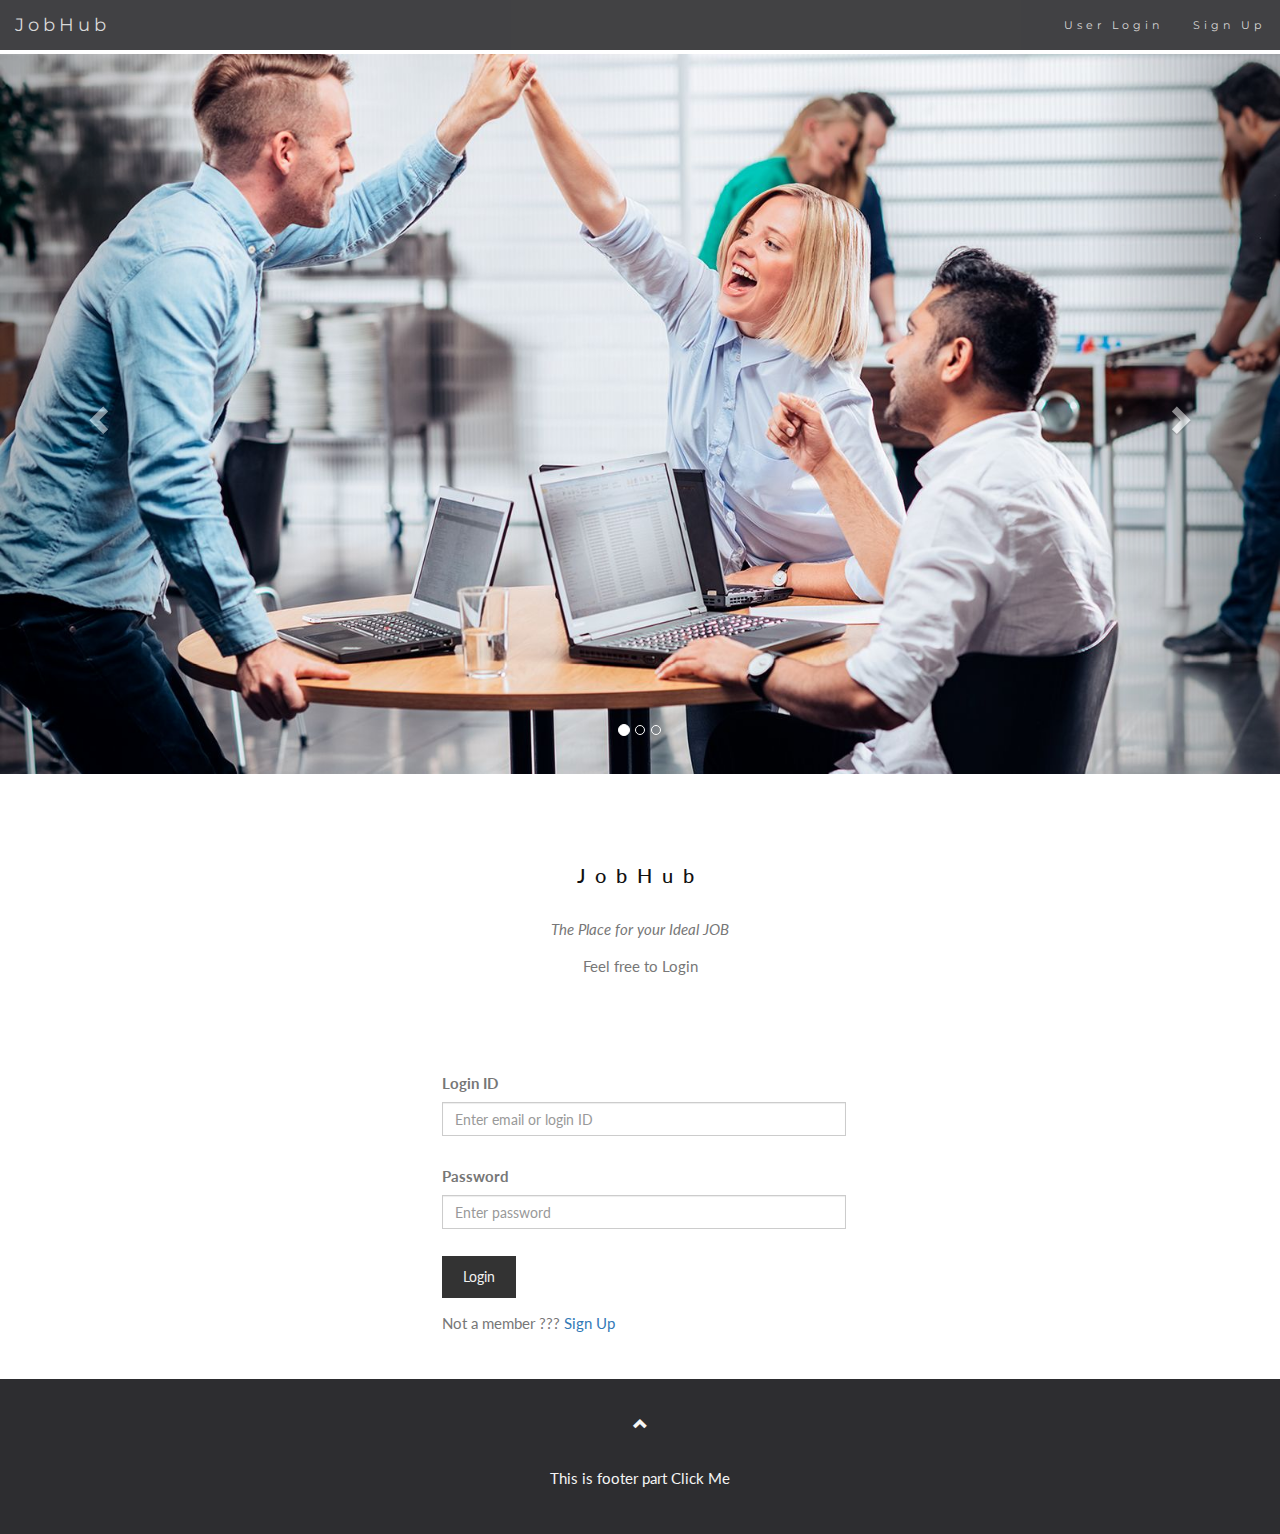
<file: Website/index.html>
<!DOCTYPE html>
<html lang="en">

<head>
    <title>JobHub</title>
    <meta charset="utf-8">
    <meta name="viewport" content="width=device-width, initial-scale=1">
    <link rel="stylesheet" href="https://maxcdn.bootstrapcdn.com/bootstrap/3.4.0/css/bootstrap.min.css">
    <link href="https://fonts.googleapis.com/css?family=Lato" rel="stylesheet" type="text/css">
    <link href="https://fonts.googleapis.com/css?family=Montserrat" rel="stylesheet" type="text/css">
    <script src="https://ajax.googleapis.com/ajax/libs/jquery/3.3.1/jquery.min.js"></script>
    <script src="https://maxcdn.bootstrapcdn.com/bootstrap/3.4.0/js/bootstrap.min.js"></script>
    <link rel="stylesheet" type="text/css" href="index.css" />
</head>

<body id="myPage" data-spy="scroll" data-target=".navbar" data-offset="50">

    <nav class="navbar navbar-default navbar-fixed-top">
        <div class="container-fluid">
            <div class="navbar-header">
                <button type="button" class="navbar-toggle" data-toggle="collapse" data-target="#myNavbar">
                    <span class="icon-bar"></span>
                    <span class="icon-bar"></span>
                    <span class="icon-bar"></span>
                </button>
                <a class="navbar-brand" href="#myPage">JobHub</a>
            </div>
            <div class="collapse navbar-collapse" id="myNavbar">
                <ul class="nav navbar-nav navbar-right">
                    <!-- <li><a href="#myPage">Admin Login</a></li> -->
                    <li><a href="#login">User Login</a></li>
                    <li><a href="SignUp.html">Sign Up</a></li>
                    <!-- <li class="dropdown">
                        <a class="dropdown-toggle" data-toggle="dropdown" href="#">Job Details
                            <span class="caret"></span></a>
                        <ul class="dropdown-menu">
                            <li><a href="#">Add Job Details</a></li>
                            <li><a href="#">Prefered CVS</a></li>
                            <li><a href="#">Requirement Details</a></li>
                            <li><a href="#">Shortlist CV</a></li>
                        </ul>
                    </li> -->
                    <!-- <li><a href="#"><span class="glyphicon glyphicon-search"></span></a></li> -->
                </ul>
            </div>
        </div>
    </nav>

    <br>
    <br>
    <div id="myCarousel" class="carousel slide" data-ride="carousel">
        <!-- Indicators -->
        <ol class="carousel-indicators">
            <li data-target="#myCarousel" data-slide-to="0" class="active"></li>
            <li data-target="#myCarousel" data-slide-to="1"></li>
            <li data-target="#myCarousel" data-slide-to="2"></li>
        </ol>

        <!-- Wrapper for slides -->
        <div class="carousel-inner" role="listbox">
            <div class="item active">
                <img src="images/a.jpg" width="1200" height="700">
                <div class="carousel-caption">
                    <!-- <h3></h3> -->
                    <!-- <p></p> -->
                </div>
            </div>

            <div class="item">
                <img src="images/b.jpg" width="1200" height="700">
                <div class="carousel-caption">
                    <!-- <h3></h3> -->
                    <!-- <p></p> -->
                </div>
            </div>

            <div class="item">
                <img src="images/c.jpg" width="1200" height="700">
                <div class="carousel-caption">
                    <!-- <h3></h3> -->
                    <!-- <p></p> -->
                </div>
            </div>
        </div>

        <!-- Left and right controls -->
        <a class="left carousel-control" href="#myCarousel" role="button" data-slide="prev">
            <span class="glyphicon glyphicon-chevron-left" aria-hidden="true"></span>
            <span class="sr-only">Previous</span>
        </a>
        <a class="right carousel-control" href="#myCarousel" role="button" data-slide="next">
            <span class="glyphicon glyphicon-chevron-right" aria-hidden="true"></span>
            <span class="sr-only">Next</span>
        </a>
    </div>




    <div id="login" class="container text-center">
        <h3>JobHub</h3>
        <p><em>The Place for your Ideal JOB</em></p>
        <p>Feel free to Login</p>
    </div>
    <div class="row slideanim col-md-offset-4">
        <div class="col-sm-6">
            <div class="form-group">
                <label for="usr">Login ID</label> <input type="text" required class="form-control" id="user"
                    placeholder="Enter email or login ID"><br>
                <!-- <br> -->
                <label for="psw">Password</label> <input type="password" required pattern="(?=.*\d)(?=.*[a-z])(?=.*[A-Z]).{8,}" class="form-control" id="pass"
                    placeholder="Enter password"><br>
                <!-- <br> -->
                <button class="btn pull-left" onclick="sign()">Login</button>
                <br><br>
                <p> Not a member ???  <a href="SignUp.html">Sign Up</a> </p> 
            </div>
        </div>
    </div>

    <br>
    <!-- Footer -->
    <footer class="text-center">
        <a class="up-arrow" href="#myPage" data-toggle="tooltip" title="TO TOP">
            <span class="glyphicon glyphicon-chevron-up"></span>
        </a><br><br>
        <p>This is footer part <a href="#" data-toggle="tooltip" title="Visit w3schools">Click Me</a></p>
    </footer>

    <script src="index.js"></script>
    <script>
        $(document).ready(function () {
            // Initialize Tooltip
            $('[data-toggle="tooltip"]').tooltip();

            // Add smooth scrolling to all links in navbar + footer link
            $(".navbar a, footer a[href='#myPage']").on('click', function (event) {

                // Make sure this.hash has a value before overriding default behavior
                if (this.hash !== "") {

                    // Prevent default anchor click behavior
                    event.preventDefault();

                    // Store hash
                    var hash = this.hash;

                    // Using jQuery's animate() method to add smooth page scroll
                    // The optional number (900) specifies the number of milliseconds it takes to scroll to the specified area
                    $('html, body').animate({
                        scrollTop: $(hash).offset().top
                    }, 900, function () {

                        // Add hash (#) to URL when done scrolling (default click behavior)
                        window.location.hash = hash;
                    });
                } // End if
            });
        })
    </script>

</body>

</html>
</file>
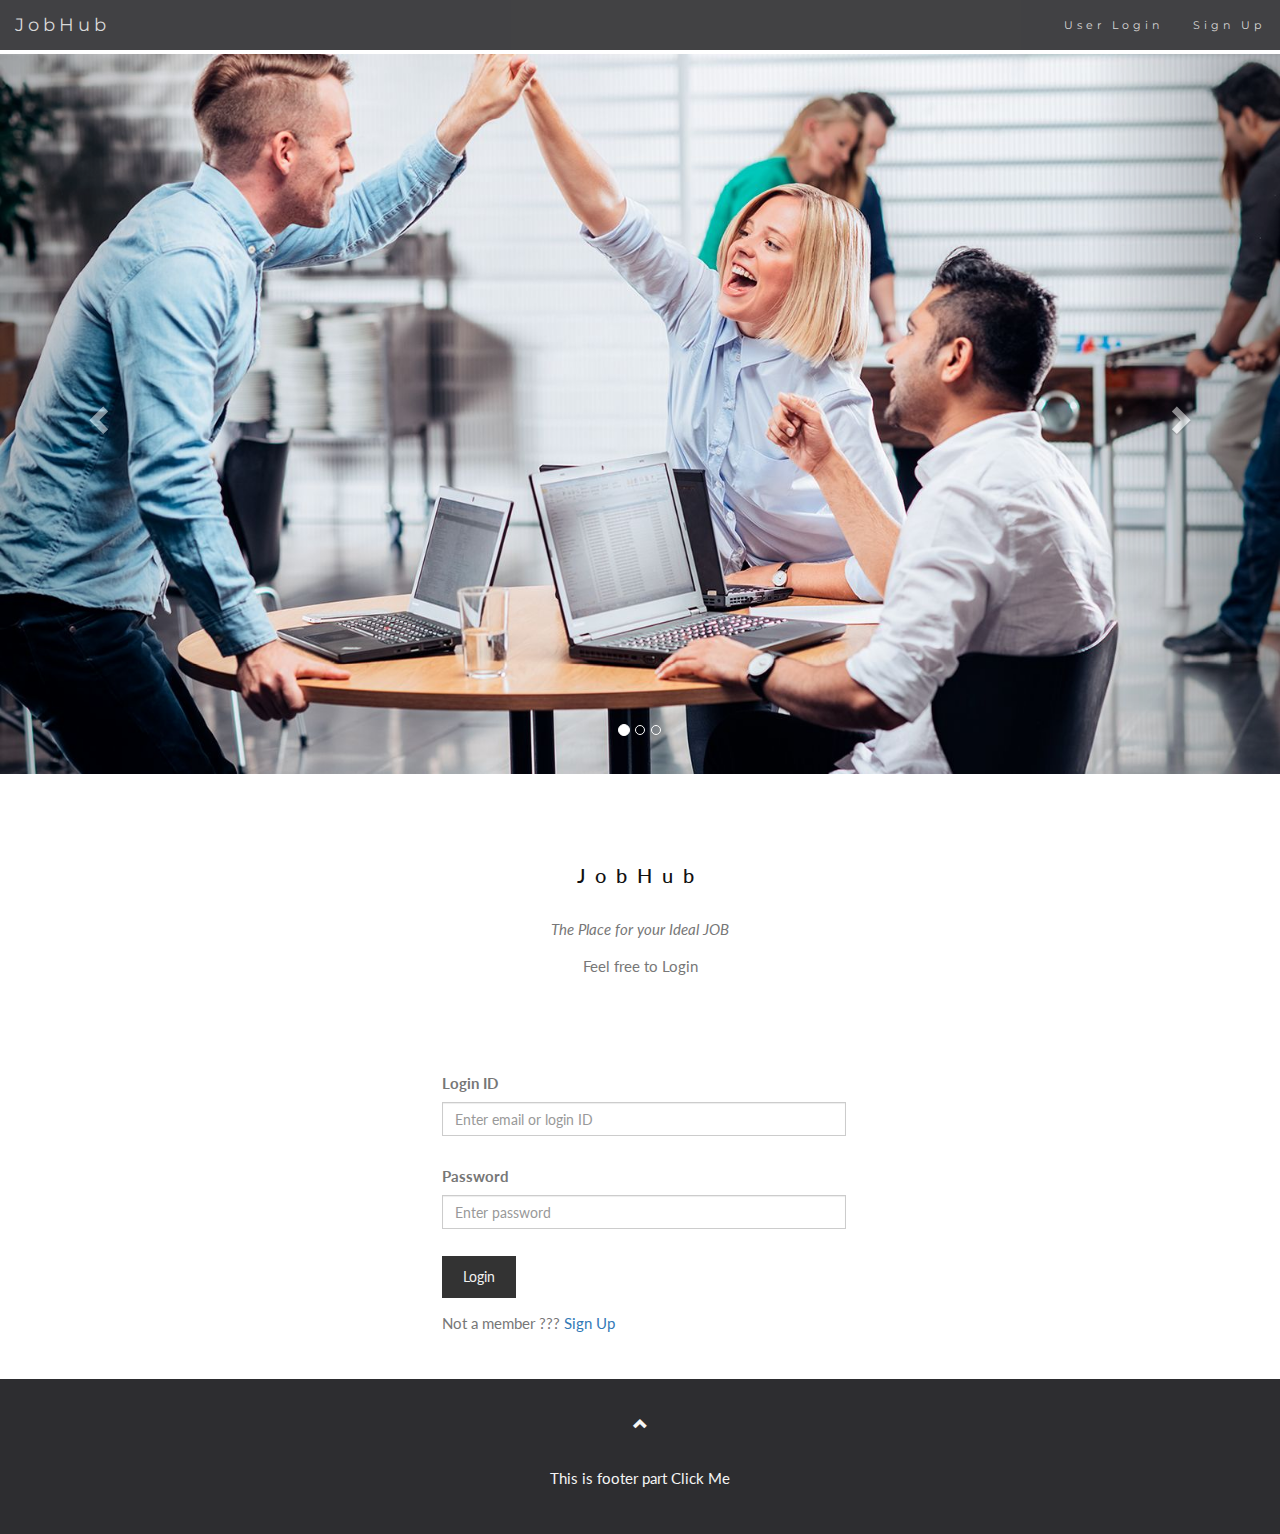
<file: Website/result.html>
<!DOCTYPE html>
<html lang="en">

<head>
    <title>JobHub</title>
    <meta charset="utf-8">
    <meta name="viewport" content="width=device-width, initial-scale=1">
    <link rel="stylesheet" href="https://maxcdn.bootstrapcdn.com/bootstrap/3.4.0/css/bootstrap.min.css">
    <link href="https://fonts.googleapis.com/css?family=Lato" rel="stylesheet" type="text/css">
    <link href="https://fonts.googleapis.com/css?family=Montserrat" rel="stylesheet" type="text/css">
    <script src="https://ajax.googleapis.com/ajax/libs/jquery/3.3.1/jquery.min.js"></script>
    <script src="https://maxcdn.bootstrapcdn.com/bootstrap/3.4.0/js/bootstrap.min.js"></script>
    <link rel="stylesheet" type="text/css" href="index.css" />
</head>

<script src="index.js"></script>

<body id="myPage" data-spy="scroll" data-target=".navbar" data-offset="50">

    <nav class="navbar navbar-default navbar-fixed-top">
        <div class="container-fluid">
            <div class="navbar-header">
                <button type="button" class="navbar-toggle" data-toggle="collapse" data-target="#myNavbar">
                    <span class="icon-bar"></span>
                    <span class="icon-bar"></span>
                    <span class="icon-bar"></span>
                </button>
                <a class="navbar-brand" href="#myPage">JobHub</a>
            </div>
            <div class="collapse navbar-collapse" id="myNavbar">
                <ul class="nav navbar-nav navbar-right">
                    <li id="logged"></li>
                    <li><a href="#res">Show Result</a></li>
                    <li><a onclick="logout()">Logout</a></li>
                </ul>
            </div>
        </div>
    </nav>

    <br>
    <br>
    <div id="myCarousel" class="carousel slide" data-ride="carousel">
        <!-- Indicators -->
        <ol class="carousel-indicators">
            <li data-target="#myCarousel" data-slide-to="0" class="active"></li>
            <li data-target="#myCarousel" data-slide-to="1"></li>
            <li data-target="#myCarousel" data-slide-to="2"></li>
        </ol>

        <!-- Wrapper for slides -->
        <div class="carousel-inner" role="listbox">
            <div class="item active">
                <img src="images/a.jpg" width="1200" height="700">
                <div class="carousel-caption">
                </div>
            </div>

            <div class="item">
                <img src="images/b.jpg" width="1200" height="700">
                <div class="carousel-caption">
                </div>
            </div>

            <div class="item">
                <img src="images/c.jpg" width="1200" height="700">
                <div class="carousel-caption">
                </div>
            </div>
        </div>

        <!-- Left and right controls -->
        <a class="left carousel-control" href="#myCarousel" role="button" data-slide="prev">
            <span class="glyphicon glyphicon-chevron-left" aria-hidden="true"></span>
            <span class="sr-only">Previous</span>
        </a>
        <a class="right carousel-control" href="#myCarousel" role="button" data-slide="next">
            <span class="glyphicon glyphicon-chevron-right" aria-hidden="true"></span>
            <span class="sr-only">Next</span>
        </a>
    </div>

    <div class="container text-center">
        <h3>JobHub</h3>
        <p><em>The Place for your Ideal JOB</em></p>
    </div>

    <div id="res" class="container">
        <h2>Results</h2>


        <h2> Overall Pass % </h2>

        <div class="progress">
            <div class="progress-bar progress-bar-success" role="progressbar" aria-valuenow="60" aria-valuemin="0"
                aria-valuemax="100" style="width:60%">
                60% (success)
            </div>
        </div>
        <br>

        <h2> Overall fail % </h2>

        <div class="progress">
            <div class="progress-bar progress-bar-info" role="progressbar" aria-valuenow="40" aria-valuemin="0"
                aria-valuemax="100" style="width:40%">
                40% (failure)
            </div>
        </div>

        <br>
        <h2> Aptitude pass % </h2>

        <div class="progress">
            <div class="progress-bar progress-bar-warning" role="progressbar" aria-valuenow="40" aria-valuemin="0"
                aria-valuemax="100" style="width:40%">
                40% Complete (warning)
            </div>
        </div>


        <br>
        <h2> Personality pass % </h2>
        <div class="progress">
            <div class="progress-bar progress-bar-danger" role="progressbar" aria-valuenow="20" aria-valuemin="0"
                aria-valuemax="100" style="width:20%">
                20% Complete (danger)
            </div>
        </div>


        <button onclick="alertuser()"> Apply for jobs </button>


    </div>

    <br>

    </form>

    <!-- <button type="submit">Submit</button> -->

    </div>

    <div class="container">
        <div id="result"></div>
    </div>



    <br>



    <!-- Footer -->
    <footer class="text-center">
        <a class="up-arrow" href="#myPage" data-toggle="tooltip" title="TO TOP">
            <span class="glyphicon glyphicon-chevron-up"></span>
        </a><br><br>

      
        <p>Copyright © 2019 The Jobhub Company</p>
            <p>
                <a href="#">About</a> -
                <a href="#">Privacy Policy</a> -
                <a href="#">Contact Us</a>
            </p>
       

       
    </footer>
    <script>
        $(document).ready(function () {
            // Initialize Tooltip
            $('[data-toggle="tooltip"]').tooltip();

            // Add smooth scrolling to all links in navbar + footer link
            $(".navbar a, footer a[href='#myPage']").on('click', function (event) {

                // Make sure this.hash has a value before overriding default behavior
                if (this.hash !== "") {

                    // Prevent default anchor click behavior
                    event.preventDefault();

                    // Store hash
                    var hash = this.hash;

                    // Using jQuery's animate() method to add smooth page scroll
                    // The optional number (900) specifies the number of milliseconds it takes to scroll to the specified area
                    $('html, body').animate({
                        scrollTop: $(hash).offset().top
                    }, 900, function () {

                        // Add hash (#) to URL when done scrolling (default click behavior)
                        window.location.hash = hash;
                    });
                } // End if
            });
        })
    </script>

    <script>
        // window.onload = alert(localStorage.getItem("storageName"));
        $(document).ready(function () {
            console.log(sessionStorage.getItem("storageName"))
            const a = sessionStorage.getItem("storageName");
            if (a === null) {
                window.location.href = 'index.html';
                alert("Login first")
            }
            else {
                document.getElementById("logged").innerHTML = `<a href="#">Welcome ${a}</a>`
            }
        })
    </script>


    <script>
        $(document).ready(
            function () {
                // Add smooth scrolling to all links in navbar + footer link
                $(".navbar a, footer a[href='#myPage']").on('click',
                    function (event) {
                        // Make sure this.hash has a value before overriding default behavior
                        if (this.hash !== "") {
                            // Prevent default anchor click behavior
                            event.preventDefault();

                            // Store hash
                            var hash = this.hash;

                            // Using jQuery's animate() method to add smooth page scroll
                            // The optional number (900) specifies the number of milliseconds it takes to scroll to the specified area
                            $('html, body').animate({
                                scrollTop: $(hash).offset().top
                            }, 900, function () {

                                // Add hash (#) to URL when done scrolling (default click behavior)
                                window.location.hash = hash;
                            });
                        } // End if
                    });

                $(window).scroll(function () {
                    $(".slideanim").each(function () {
                        var pos = $(this).offset().top;

                        var winTop = $(window).scrollTop();
                        if (pos < winTop + 600) {
                            $(this).addClass("slide");
                        }
                    });
                });
            })


        function ckChange(ckType) {
            var ckName = document.getElementsByName(ckType.name);
            var checked = document.getElementById(ckType.id);

            if (checked.checked) {
                for (var i = 0; i < ckName.length; i++) {

                    if (!ckName[i].checked) {
                        ckName[i].disabled = true;
                    } else {
                        ckName[i].disabled = false;
                    }
                }
            } else {
                for (var i = 0; i < ckName.length; i++) {
                    ckName[i].disabled = false;
                }
            }
        }
    </script>

</body>

</html>
</file>
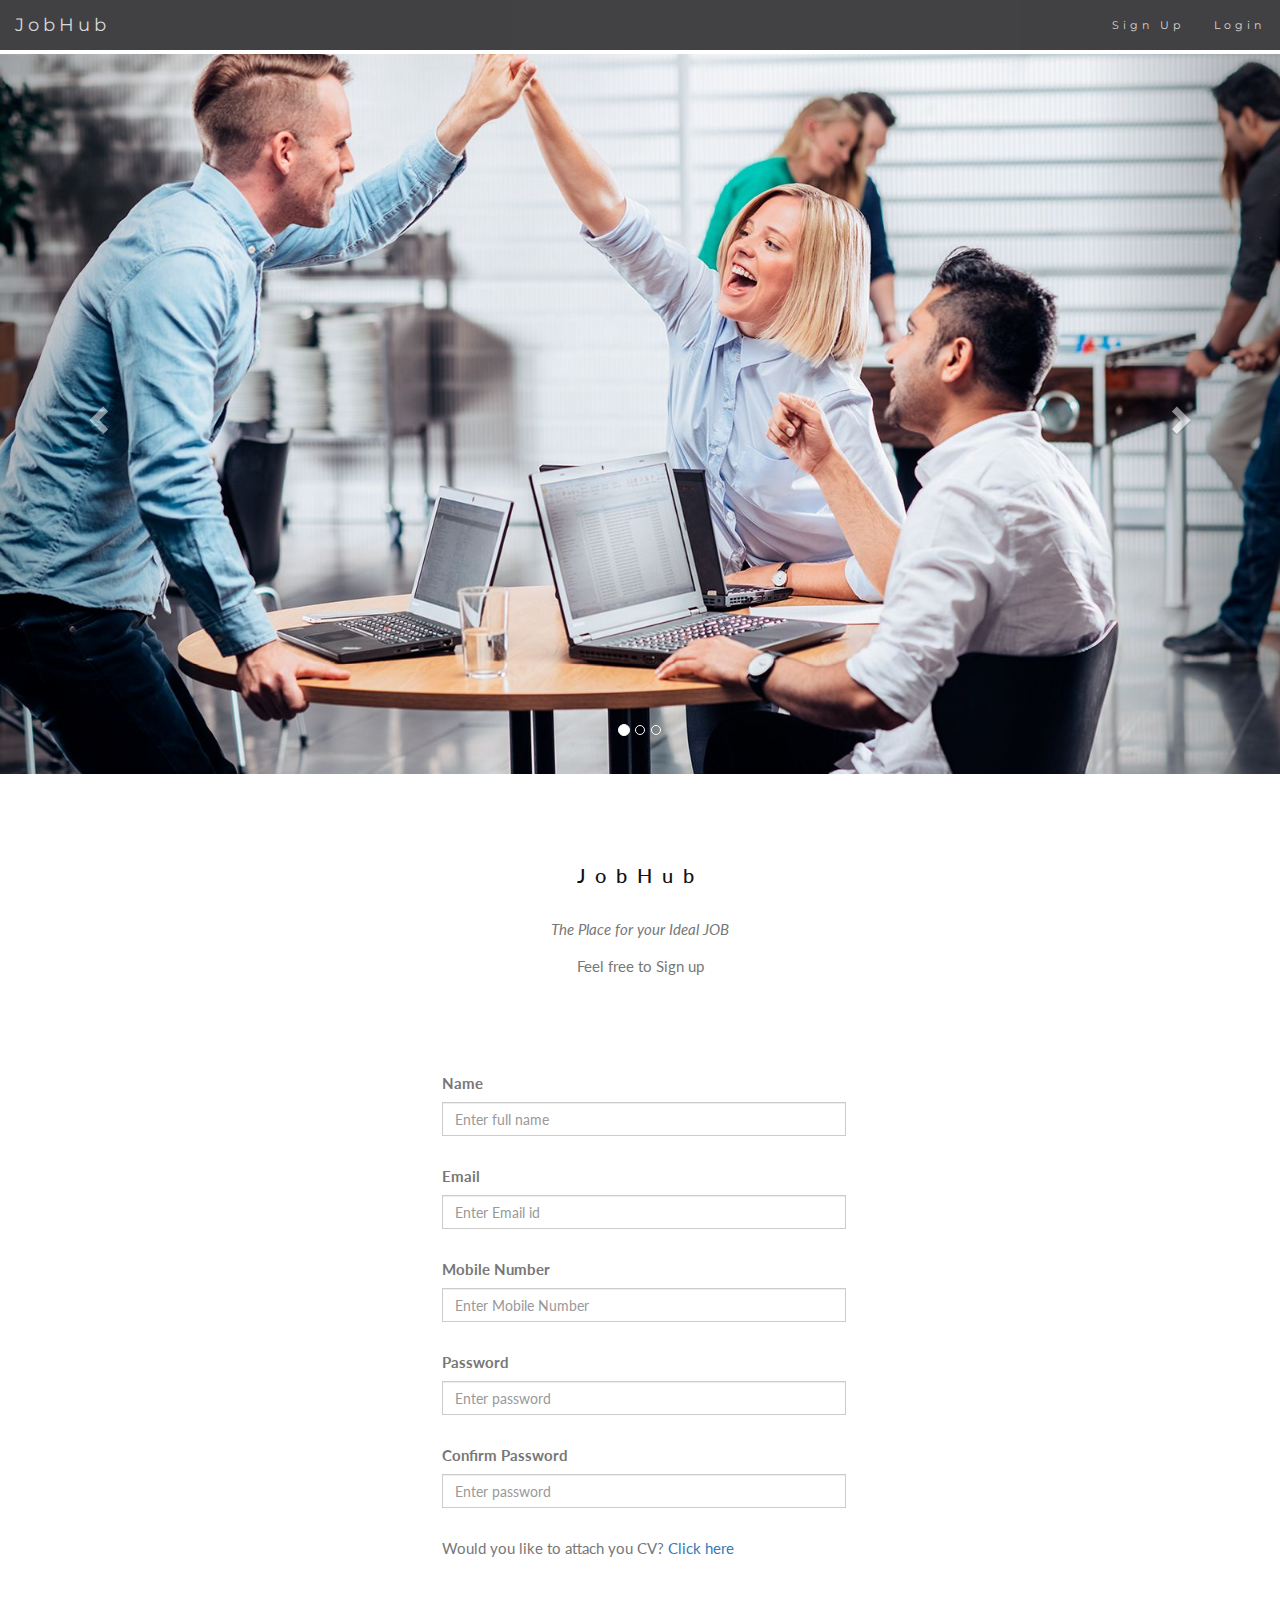
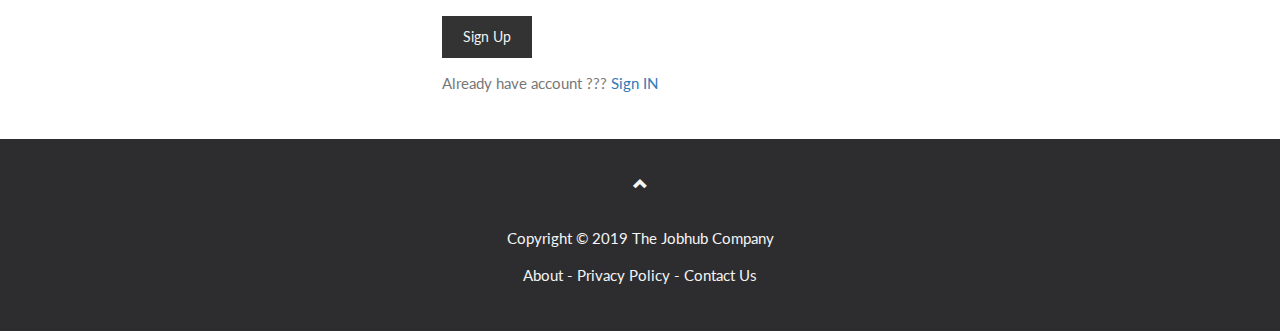
<file: Website/SignUp.html>
<!DOCTYPE html>
<html lang="en">

<head>
    <title>JobHub</title>
    <meta charset="utf-8">
    <meta name="viewport" content="width=device-width, initial-scale=1">
    <link rel="stylesheet" href="https://maxcdn.bootstrapcdn.com/bootstrap/3.4.0/css/bootstrap.min.css">
    <link href="https://fonts.googleapis.com/css?family=Lato" rel="stylesheet" type="text/css">
    <link href="https://fonts.googleapis.com/css?family=Montserrat" rel="stylesheet" type="text/css">
    <script src="https://ajax.googleapis.com/ajax/libs/jquery/3.3.1/jquery.min.js"></script>
    <script src="https://maxcdn.bootstrapcdn.com/bootstrap/3.4.0/js/bootstrap.min.js"></script>
    <link rel="stylesheet" type="text/css" href="index.css" />
    <script src="index.js"></script>
</head>


<body id="myPage" data-spy="scroll" data-target=".navbar" data-offset="50">

    <nav class="navbar navbar-default navbar-fixed-top">
        <div class="container-fluid">
            <div class="navbar-header">
                <button type="button" class="navbar-toggle" data-toggle="collapse" data-target="#myNavbar">
                    <span class="icon-bar"></span>
                    <span class="icon-bar"></span>
                    <span class="icon-bar"></span>
                </button>
                <a class="navbar-brand" href="#myPage">JobHub</a>
            </div>
            <div class="collapse navbar-collapse" id="myNavbar">
                <ul class="nav navbar-nav navbar-right">
                    <li><a href="#Sign">Sign Up</a></li>
                    <li><a href="index.html">Login</a></li>
                </ul>
            </div>
        </div>
    </nav>

    <br>
    <br>
    <div id="myCarousel" class="carousel slide" data-ride="carousel">
        <!-- Indicators -->
        <ol class="carousel-indicators">
            <li data-target="#myCarousel" data-slide-to="0" class="active"></li>
            <li data-target="#myCarousel" data-slide-to="1"></li>
            <li data-target="#myCarousel" data-slide-to="2"></li>
        </ol>

        <!-- Wrapper for slides -->
        <div class="carousel-inner" role="listbox">
            <div class="item active">
                <img src="images/a.jpg" width="1200" height="700">
            </div>

            <div class="item">
                <img src="images/b.jpg" width="1200" height="700">
            </div>

            <div class="item">
                <img src="images/c.jpg" width="1200" height="700">
            </div>
        </div>

        <!-- Left and right controls -->
        <a class="left carousel-control" href="#myCarousel" role="button" data-slide="prev">
            <span class="glyphicon glyphicon-chevron-left" aria-hidden="true"></span>
            <span class="sr-only">Previous</span>
        </a>
        <a class="right carousel-control" href="#myCarousel" role="button" data-slide="next">
            <span class="glyphicon glyphicon-chevron-right" aria-hidden="true"></span>
            <span class="sr-only">Next</span>
        </a>
    </div>




    <div id="Sign" class="container text-center">
        <h3>JobHub</h3>
        <p><em>The Place for your Ideal JOB</em></p>
        <p>Feel free to Sign up</p>
    </div>
    <div class="row slideanim col-md-offset-4">
        <div class="col-sm-6">
            <div class="form-group">
                <form action="#" onsubmit="return signUp()">
                    <label for="usr">Name</label> <input type="text" class="form-control" name="name" required
                        placeholder="Enter full name"><br>
                    <label for="email">Email</label> <input type="email" class="form-control" name="email" required
                        placeholder="Enter Email id"><br>
                    <label for="email">Mobile Number</label> <input type="number" pattern="[0-9]" class="form-control"
                        name="mobi" required placeholder="Enter Mobile Number"><br>
                    <label for="psw">Password</label> <input type="password"
                        pattern="(?=.*\d)(?=.*[a-z])(?=.*[A-Z]).{8,}" class="form-control" id="pass" required
                        placeholder="Enter password"><br>
                    <label for="psw">Confirm Password</label> <input type="password"
                        pattern="(?=.*\d)(?=.*[a-z])(?=.*[A-Z]).{8,}" class="form-control" id="pass1" required
                        placeholder="Enter password"><br>          
                    <!-- <input type="file"
       id="avatar" name="avatar"
       accept="image/png, image/jpeg">
 -->
                    Would you like to attach you CV? <a href="" id="resume_link">Click here</a><input type="file"
                        id="resume" style="visibility: hidden">
                    <br>



                    <button class="btn pull-left" type="submit">Sign Up</button>
                    <br><br>
                    <p> Already have account ??? <a href="index.html">Sign IN</a> </p>
                </form>
            </div>
        </div>
    </div>

    <br>
    <!-- Footer -->
    <footer class="text-center">
        <a class="up-arrow" href="#myPage" data-toggle="tooltip" title="TO TOP">
            <span class="glyphicon glyphicon-chevron-up"></span>
        </a><br><br>

      
        <p>Copyright © 2019 The Jobhub Company</p>
            <p>
                <a href="#">About</a> -
                <a href="#">Privacy Policy</a> -
                <a href="#">Contact Us</a>
            </p>
       

       
    </footer>

    <script>
        $(document).ready(function () {
            // Initialize Tooltip
            $('[data-toggle="tooltip"]').tooltip();

            // Add smooth scrolling to all links in navbar + footer link
            $(".navbar a, footer a[href='#myPage']").on('click', function (event) {

                // Make sure this.hash has a value before overriding default behavior
                if (this.hash !== "") {

                    // Prevent default anchor click behavior
                    event.preventDefault();

                    // Store hash
                    var hash = this.hash;

                    // Using jQuery's animate() method to add smooth page scroll
                    // The optional number (900) specifies the number of milliseconds it takes to scroll to the specified area
                    $('html, body').animate({
                        scrollTop: $(hash).offset().top
                    }, 900, function () {

                        // Add hash (#) to URL when done scrolling (default click behavior)
                        window.location.hash = hash;
                    });
                } // End if
            });
        })


        var myfile = "";

        $('#resume_link').click(function (e) {
            e.preventDefault();
            $('#resume').trigger('click');
        });

        $('#resume').on('change', function () {
            myfile = $(this).val();
            var ext = myfile.split('.').pop();
            if (ext == "pdf" || ext == "docx" || ext == "doc") {
                alert(ext);
            } else {
                alert(ext);
            }
        });
    </script>
</body>

</html>
</file>
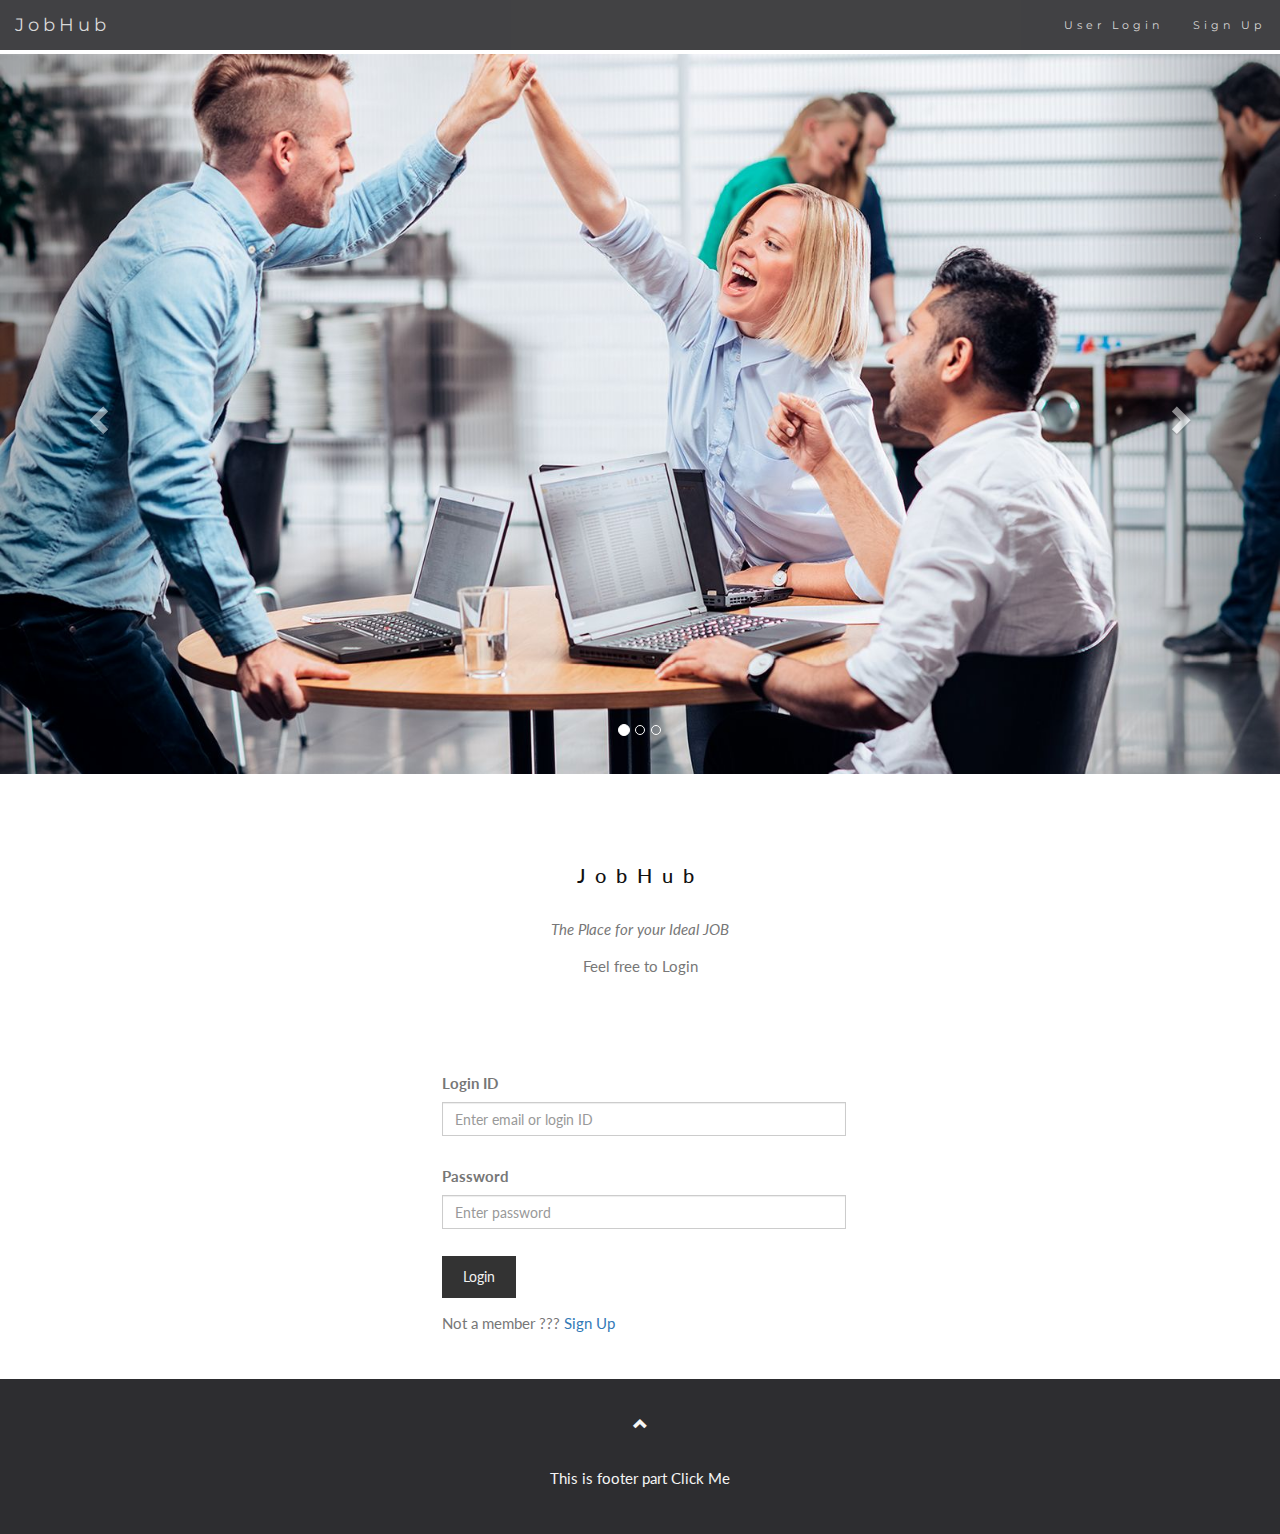
<file: Website/User.html>
<!DOCTYPE html>
<html lang="en">

<head>
    <title>JobHub</title>
    <meta charset="utf-8">
    <meta name="viewport" content="width=device-width, initial-scale=1">
    <link rel="stylesheet" href="https://maxcdn.bootstrapcdn.com/bootstrap/3.4.0/css/bootstrap.min.css">
    <link href="https://fonts.googleapis.com/css?family=Lato" rel="stylesheet" type="text/css">
    <link href="https://fonts.googleapis.com/css?family=Montserrat" rel="stylesheet" type="text/css">
    <script src="https://ajax.googleapis.com/ajax/libs/jquery/3.3.1/jquery.min.js"></script>
    <script src="https://maxcdn.bootstrapcdn.com/bootstrap/3.4.0/js/bootstrap.min.js"></script>
    <link rel="stylesheet" type="text/css" href="index.css" />
</head>

<script src="index.js"></script>

<body id="myPage" data-spy="scroll" data-target=".navbar" data-offset="50">

    <nav class="navbar navbar-default navbar-fixed-top">
        <div class="container-fluid">
            <div class="navbar-header">
                <button type="button" class="navbar-toggle" data-toggle="collapse" data-target="#myNavbar">
                    <span class="icon-bar"></span>
                    <span class="icon-bar"></span>
                    <span class="icon-bar"></span>
                </button>
                <a class="navbar-brand" href="#myPage">JobHub</a>
            </div>
            <div class="collapse navbar-collapse" id="myNavbar">
                <ul class="nav navbar-nav navbar-right">
                    <li id="logged"></li>
                    <li><a href="#app">Take Aptidute Test</a></li>
                    <li><a href="#per">Take Personality Test</a></li>
                    <li><a onclick="logout()">Logout</a></li>
                </ul>
            </div>
        </div>
    </nav>

    <br>
    <br>
    <div id="myCarousel" class="carousel slide" data-ride="carousel">
        <!-- Indicators -->
        <ol class="carousel-indicators">
            <li data-target="#myCarousel" data-slide-to="0" class="active"></li>
            <li data-target="#myCarousel" data-slide-to="1"></li>
            <li data-target="#myCarousel" data-slide-to="2"></li>
        </ol>

        <!-- Wrapper for slides -->
        <div class="carousel-inner" role="listbox">
            <div class="item active">
                <img src="images/a.jpg" width="1200" height="700">
                <div class="carousel-caption">
                </div>
            </div>

            <div class="item">
                <img src="images/b.jpg" width="1200" height="700">
                <div class="carousel-caption">
                </div>
            </div>

            <div class="item">
                <img src="images/c.jpg" width="1200" height="700">
                <div class="carousel-caption">
                </div>
            </div>
        </div>

        <!-- Left and right controls -->
        <a class="left carousel-control" href="#myCarousel" role="button" data-slide="prev">
            <span class="glyphicon glyphicon-chevron-left" aria-hidden="true"></span>
            <span class="sr-only">Previous</span>
        </a>
        <a class="right carousel-control" href="#myCarousel" role="button" data-slide="next">
            <span class="glyphicon glyphicon-chevron-right" aria-hidden="true"></span>
            <span class="sr-only">Next</span>
        </a>
    </div>









    <div class="container text-center">
        <h3>JobHub</h3>
        <p><em>The Place for your Ideal JOB</em></p>
    </div>



    <div id="app" class="container">
        <h2>Aptitude Questions</h2>
        <form>

            <p>1.A train running at the speed of 60 km/hr crosses a pole in 9 seconds. What is the length of the train ?
            </p>

            <div class="radio">
                <label><input type="radio" name="appq1" required>120 metres</label>
            </div>
            <div class="radio">
                <label><input type="radio" name="appq1">180 metres</label>
            </div>
            <div class="radio">
                <label><input type="radio" name="appq1">324 metres</label>
            </div>
            <div class="radio">
                <label><input type="radio" name="appq1">150 metres</label>
            </div>
            <br>
            <p>2.What is the least nmber must be added to 1056. So that the sum is completely divisible by 23 ?
            </p>

            <div class="radio">
                <label><input type="radio" name="appq1" required>2</label>
            </div>
            <div class="radio">
                <label><input type="radio" name="appq2">3</label>
            </div>
            <div class="radio">
                <label><input type="radio" name="appq2">18</label>
            </div>
            <div class="radio">
                <label><input type="radio" name="appq2">21</label>
            </div>
            <div class="radio">
                <label><input type="radio" name="appq2">None of these</label>
            </div>
            <br>
            <p>3. The length of the bridge, which a train 130 metres long and travelling at 45 km/hr can cross in 30
                seconds is
            </p>

            <div class="radio">
                <label><input type="radio" name="appq3" required>200 m</label>
            </div>
            <div class="radio">
                <label><input type="radio" name="appq3">225 m</label>
            </div>
            <div class="radio">
                <label><input type="radio" name="appq3">245 m</label>
            </div>
            <div class="radio">
                <label><input type="radio" name="appq3">250 m</label>
            </div>
            <br>
            <p>4. What percentage of numbers from 1 to 70 have 1 or 9 in the unit's digit?
            </p>

            <div class="radio">
                <label><input type="radio" name="appq4" required>1</label>
            </div>
            <div class="radio">
                <label><input type="radio" name="appq4">14</label>
            </div>
            <div class="radio">
                <label><input type="radio" name="appq4">20</label>
            </div>
            <div class="radio">
                <label><input type="radio" name="appq4">21</label>
            </div>
            <br>
            <p>5. The cost price of 20 articles is the same as the selling price of x articles. If the profir is
                25%.Then the value of x is
            </p>

            <div class="radio">
                <label><input type="radio" name="appq5" required>15</label>
            </div>
            <div class="radio">
                <label><input type="radio" name="appq5">16</label>
            </div>
            <div class="radio">
                <label><input type="radio" name="appq5">18</label>
            </div>
            <div class="radio">
                <label><input type="radio" name="appq5">25</label>
            </div>
            <br>

    </div>

    <div id="per" class="container">
        <h2>Personality Questions</h2>


        <p>1. You find it difficuilt to introduce yourself to other people.
        </p>

        <div class="radio">
            <label><input type="radio" name="perq1" required>Strongly agree</label>
        </div>
        <div class="radio">
            <label><input type="radio" name="perq1">Agree</label>
        </div>
        <div class="radio">
            <label><input type="radio" name="perq1">Stronlgy disagree</label>
        </div>
        <div class="radio">
            <label><input type="radio" name="perq1">Disagree</label>
        </div>
        <div class="radio">
            <label><input type="radio" name="perq1">Neither disagree nor agree</label>
        </div>
        <br>
        <p>2. I get irritated easily
        </p>

        <div class="radio">
            <label><input type="radio" name="perq2" required>Strongly agree</label>
        </div>
        <div class="radio">
            <label><input type="radio" name="perq2">Agree</label>
        </div>
        <div class="radio">
            <label><input type="radio" name="perq2">Stronlgy disagree</label>
        </div>
        <div class="radio">
            <label><input type="radio" name="perq2">Disagree</label>
        </div>
        <div class="radio">
            <label><input type="radio" name="perq2">Neither disagree nor agree</label>
        </div>
        <br>
        <p>3. I get upset easily
        </p>

        <div class="radio">
            <label><input type="radio" name="perq3" required>Strongly agree</label>
        </div>
        <div class="radio">
            <label><input type="radio" name="perq3">Agree</label>
        </div>
        <div class="radio">
            <label><input type="radio" name="perq3">Stronlgy disagree</label>
        </div>
        <div class="radio">
            <label><input type="radio" name="perq3">Disagree</label>
        </div>
        <div class="radio">
            <label><input type="radio" name="perq3">Neither disagree nor agree</label>
        </div>
        <br>
        <p>4. I am always prepared
        </p>

        <div class="radio">
            <label><input type="radio" name="perq4" required>Strongly agree</label>
        </div>
        <div class="radio">
            <label><input type="radio" name="perq4">Agree</label>
        </div>
        <div class="radio">
            <label><input type="radio" name="perq4">Stronlgy disagree</label>
        </div>
        <div class="radio">
            <label><input type="radio" name="perq4">Disagree</label>
        </div>
        <div class="radio">
            <label><input type="radio" name="perq4">Neither disagree nor agree</label>
        </div>
        <br>
        <p>5. I get stressed out easily
        </p>


        <div class="radio">
            <label><input type="radio" name="perq5" required>Strongly agree</label>
        </div>
        <div class="radio">
            <label><input type="radio" name="perq5">Agree</label>
        </div>
        <div class="radio">
            <label><input type="radio" name="perq5">Stronlgy disagree</label>
        </div>
        <div class="radio">
            <label><input type="radio" name="perq5">Disagree</label>
        </div>
        <div class="radio">
            <label><input type="radio" name="perq5">Neither disagree nor agree</label>
        </div> <br>
        <br>
        </form>
        <button onclick="evaluat()">Submit</button>


    </div>

    <div class="container">
        <div id="result"></div>
    </div>



    <br>



    <!-- Footer -->
    <footer class="text-center">
        <a class="up-arrow" href="#myPage" data-toggle="tooltip" title="TO TOP">
            <span class="glyphicon glyphicon-chevron-up"></span>
        </a><br><br>
        <p>This is footer part <a href="#" data-toggle="tooltip" title="Visit w3schools">Click Me</a></p>
    </footer>

    <script>
        $(document).ready(function () {
            // Initialize Tooltip
            $('[data-toggle="tooltip"]').tooltip();

            // Add smooth scrolling to all links in navbar + footer link
            $(".navbar a, footer a[href='#myPage']").on('click', function (event) {

                // Make sure this.hash has a value before overriding default behavior
                if (this.hash !== "") {

                    // Prevent default anchor click behavior
                    event.preventDefault();

                    // Store hash
                    var hash = this.hash;

                    // Using jQuery's animate() method to add smooth page scroll
                    // The optional number (900) specifies the number of milliseconds it takes to scroll to the specified area
                    $('html, body').animate({
                        scrollTop: $(hash).offset().top
                    }, 900, function () {

                        // Add hash (#) to URL when done scrolling (default click behavior)
                        window.location.hash = hash;
                    });
                } // End if
            });
        })
    </script>

    <script>
        // window.onload = alert(localStorage.getItem("storageName"));
        $(document).ready(function () {
            console.log(sessionStorage.getItem("storageName"))
            const a = sessionStorage.getItem("storageName");
            if (a === null) {
                window.location.href = 'index.html';
                alert("Login first")
            }
            else {
                document.getElementById("logged").innerHTML = `<a href="#">Welcome ${a}</a>`
            }
        })
    </script>


    <script>
        $(document).ready(
            function () {
                // Add smooth scrolling to all links in navbar + footer link
                $(".navbar a, footer a[href='#myPage']").on('click',
                    function (event) {
                        // Make sure this.hash has a value before overriding default behavior
                        if (this.hash !== "") {
                            // Prevent default anchor click behavior
                            event.preventDefault();

                            // Store hash
                            var hash = this.hash;

                            // Using jQuery's animate() method to add smooth page scroll
                            // The optional number (900) specifies the number of milliseconds it takes to scroll to the specified area
                            $('html, body').animate({
                                scrollTop: $(hash).offset().top
                            }, 900, function () {

                                // Add hash (#) to URL when done scrolling (default click behavior)
                                window.location.hash = hash;
                            });
                        } // End if
                    });

                $(window).scroll(function () {
                    $(".slideanim").each(function () {
                        var pos = $(this).offset().top;

                        var winTop = $(window).scrollTop();
                        if (pos < winTop + 600) {
                            $(this).addClass("slide");
                        }
                    });
                });
            })


        function ckChange(ckType) {
            var ckName = document.getElementsByName(ckType.name);
            var checked = document.getElementById(ckType.id);

            if (checked.checked) {
                for (var i = 0; i < ckName.length; i++) {

                    if (!ckName[i].checked) {
                        ckName[i].disabled = true;
                    } else {
                        ckName[i].disabled = false;
                    }
                }
            } else {
                for (var i = 0; i < ckName.length; i++) {
                    ckName[i].disabled = false;
                }
            }
        }
    </script>

</body>

</html>
</file>
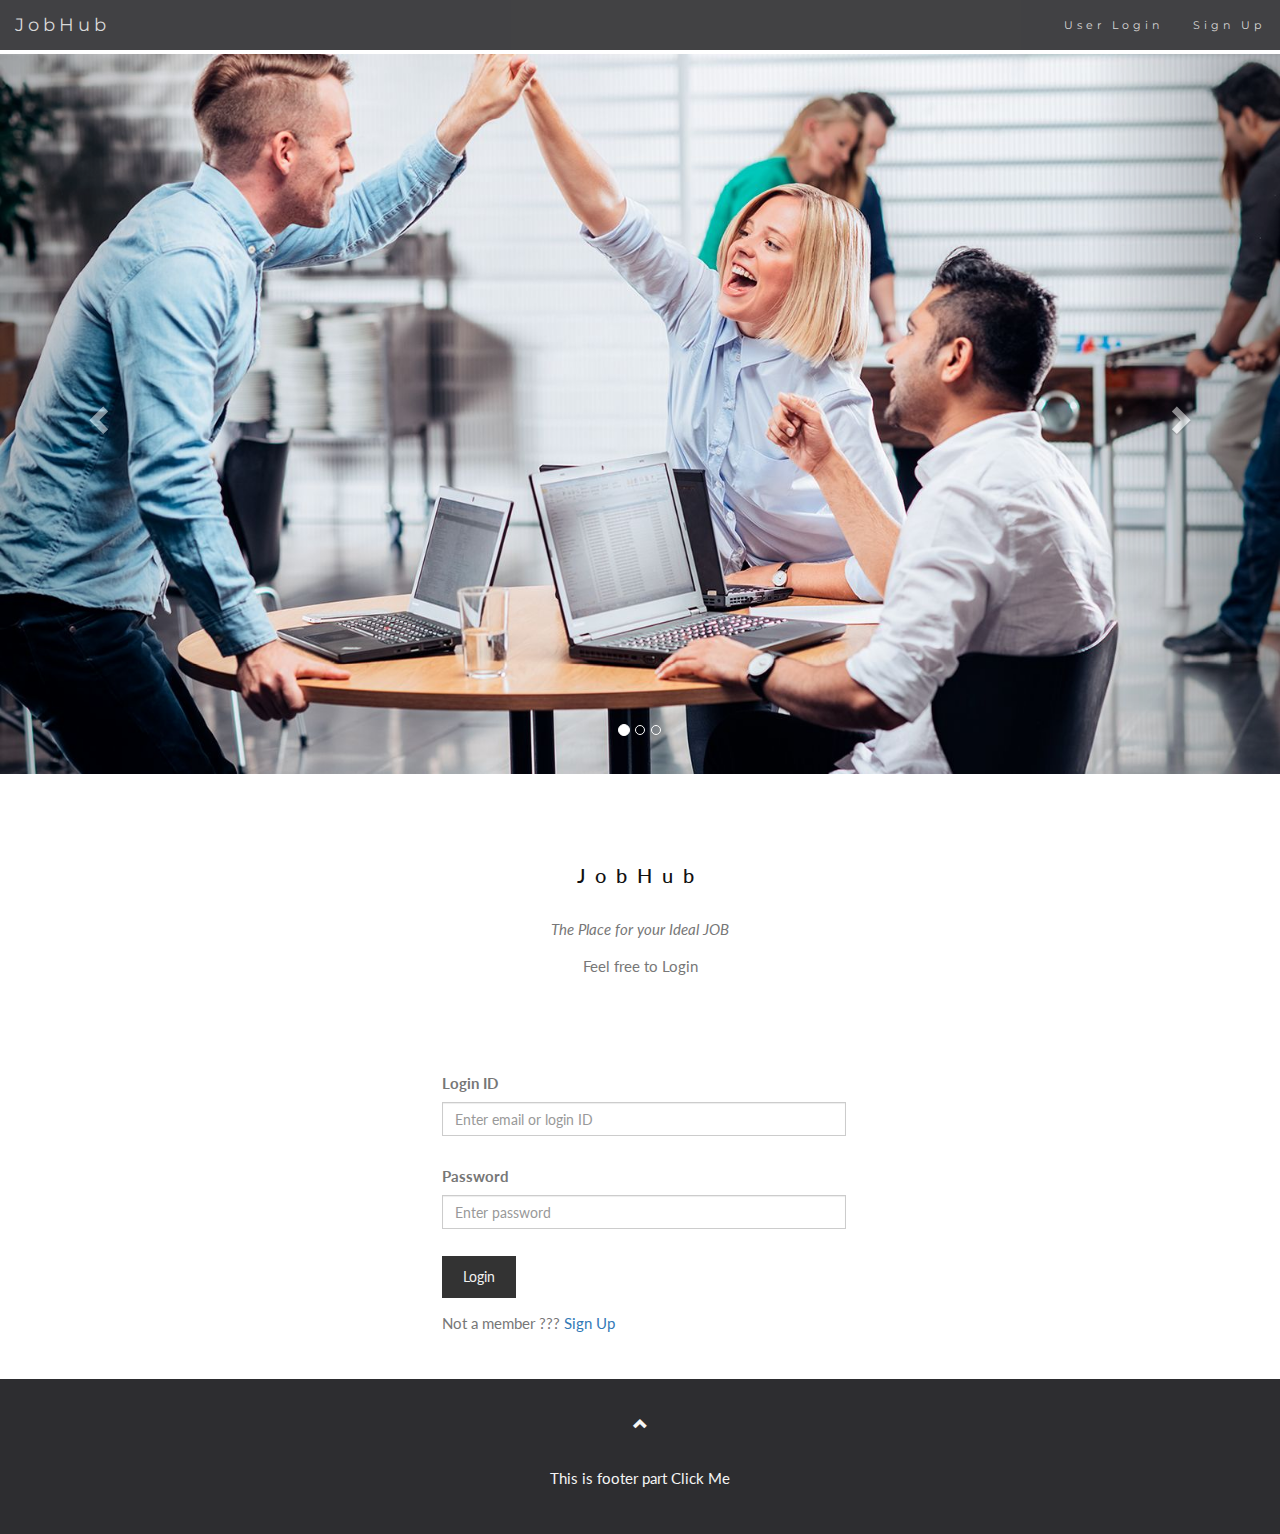
<file: Website/User2.html>
<!DOCTYPE html>
<html lang="en">

<head>
    <title>JobHub</title>
    <meta charset="utf-8">
    <meta name="viewport" content="width=device-width, initial-scale=1">
    <link rel="stylesheet" href="https://maxcdn.bootstrapcdn.com/bootstrap/3.4.0/css/bootstrap.min.css">
    <link href="https://fonts.googleapis.com/css?family=Lato" rel="stylesheet" type="text/css">
    <link href="https://fonts.googleapis.com/css?family=Montserrat" rel="stylesheet" type="text/css">
    <script src="https://ajax.googleapis.com/ajax/libs/jquery/3.3.1/jquery.min.js"></script>
    <script src="https://maxcdn.bootstrapcdn.com/bootstrap/3.4.0/js/bootstrap.min.js"></script>
    <link rel="stylesheet" type="text/css" href="index.css" />
</head>

<script src="index.js"></script>

<body id="myPage" data-spy="scroll" data-target=".navbar" data-offset="50">

    <nav class="navbar navbar-default navbar-fixed-top">
        <div class="container-fluid">
            <div class="navbar-header">
                <button type="button" class="navbar-toggle" data-toggle="collapse" data-target="#myNavbar">
                    <span class="icon-bar"></span>
                    <span class="icon-bar"></span>
                    <span class="icon-bar"></span>
                </button>
                <a class="navbar-brand" href="#myPage">JobHub</a>
            </div>
            <div class="collapse navbar-collapse" id="myNavbar">
                <ul class="nav navbar-nav navbar-right">
                    <li id="logged"></li>
                    <!-- <li><a href="#app">Take Aptitude Test</a></li> -->
                    <li><a href="#per">Take Personality Test</a></li>
                    <li><a onclick="logout()">Logout</a></li>
                </ul>
            </div>
        </div>
    </nav>

    <br>
    <br>
    <div id="myCarousel" class="carousel slide" data-ride="carousel">
        <!-- Indicators -->
        <ol class="carousel-indicators">
            <li data-target="#myCarousel" data-slide-to="0" class="active"></li>
            <li data-target="#myCarousel" data-slide-to="1"></li>
            <li data-target="#myCarousel" data-slide-to="2"></li>
        </ol>

        <!-- Wrapper for slides -->
        <div class="carousel-inner" role="listbox">
            <div class="item active">
                <img src="images/a.jpg" width="1200" height="700">
                <div class="carousel-caption">
                </div>
            </div>

            <div class="item">
                <img src="images/b.jpg" width="1200" height="700">
                <div class="carousel-caption">
                </div>
            </div>

            <div class="item">
                <img src="images/c.jpg" width="1200" height="700">
                <div class="carousel-caption">
                </div>
            </div>
        </div>

        <!-- Left and right controls -->
        <a class="left carousel-control" href="#myCarousel" role="button" data-slide="prev">
            <span class="glyphicon glyphicon-chevron-left" aria-hidden="true"></span>
            <span class="sr-only">Previous</span>
        </a>
        <a class="right carousel-control" href="#myCarousel" role="button" data-slide="next">
            <span class="glyphicon glyphicon-chevron-right" aria-hidden="true"></span>
            <span class="sr-only">Next</span>
        </a>
    </div>

    <div class="container text-center">
        <h3>JobHub</h3>
        <p><em>The Place for your Ideal JOB</em></p>
    </div>



    <div id="per" class="container">
        <h2>Personality Questions</h2>
        <form action="result.html">

            <p>1. You find it difficuilt to introduce yourself to other people.
            </p>

            <div class="radio">
                <label><input type="radio" name="perq1" required>Strongly agree</label>
            </div>
            <div class="radio">
                <label><input type="radio" name="perq1">Agree</label>
            </div>
            <div class="radio">
                <label><input type="radio" name="perq1">Stronlgy disagree</label>
            </div>
            <div class="radio">
                <label><input type="radio" name="perq1">Disagree</label>
            </div>
            <div class="radio">
                <label><input type="radio" name="perq1">Neither disagree nor agree</label>
            </div>
            <br>
            <p>2. I get irritated easily
            </p>

            <div class="radio">
                <label><input type="radio" name="perq2" required>Strongly agree</label>
            </div>
            <div class="radio">
                <label><input type="radio" name="perq2">Agree</label>
            </div>
            <div class="radio">
                <label><input type="radio" name="perq2">Stronlgy disagree</label>
            </div>
            <div class="radio">
                <label><input type="radio" name="perq2">Disagree</label>
            </div>
            <div class="radio">
                <label><input type="radio" name="perq2">Neither disagree nor agree</label>
            </div>
            <br>
            <p>3. I get upset easily
            </p>

            <div class="radio">
                <label><input type="radio" name="perq3" required>Strongly agree</label>
            </div>
            <div class="radio">
                <label><input type="radio" name="perq3">Agree</label>
            </div>
            <div class="radio">
                <label><input type="radio" name="perq3">Stronlgy disagree</label>
            </div>
            <div class="radio">
                <label><input type="radio" name="perq3">Disagree</label>
            </div>
            <div class="radio">
                <label><input type="radio" name="perq3">Neither disagree nor agree</label>
            </div>
            <br>
            <p>4. I am always prepared
            </p>

            <div class="radio">
                <label><input type="radio" name="perq4" required>Strongly agree</label>
            </div>
            <div class="radio">
                <label><input type="radio" name="perq4">Agree</label>
            </div>
            <div class="radio">
                <label><input type="radio" name="perq4">Stronlgy disagree</label>
            </div>
            <div class="radio">
                <label><input type="radio" name="perq4">Disagree</label>
            </div>
            <div class="radio">
                <label><input type="radio" name="perq4">Neither disagree nor agree</label>
            </div>
            <br>
            <p>5. I get stressed out easily
            </p>


            <div class="radio">
                <label><input type="radio" name="perq5" required>Strongly agree</label>
            </div>
            <div class="radio">
                <label><input type="radio" name="perq5">Agree</label>
            </div>
            <div class="radio">
                <label><input type="radio" name="perq5">Stronlgy disagree</label>
            </div>
            <div class="radio">
                <label><input type="radio" name="perq5">Disagree</label>
            </div>
            <div class="radio">
                <label><input type="radio" name="perq5">Neither disagree nor agree</label>
            </div> <br>
            <br>
            <button type="submit">Submit</button>

        </form>

        <!-- <button type="submit">Submit</button> -->

    </div>

    <div class="container">
        <div id="result"></div>
    </div>



    <br>



    <!-- Footer -->
    <footer class="text-center">
        <a class="up-arrow" href="#myPage" data-toggle="tooltip" title="TO TOP">
            <span class="glyphicon glyphicon-chevron-up"></span>
        </a><br><br>


        <p>Copyright © 2019 The Jobhub Company</p>
        <p>
            <a href="#">About</a> -
            <a href="#">Privacy Policy</a> -
            <a href="#">Contact Us</a>
        </p>



    </footer>

    <script>
        $(document).ready(function () {
            // Initialize Tooltip
            $('[data-toggle="tooltip"]').tooltip();

            // Add smooth scrolling to all links in navbar + footer link
            $(".navbar a, footer a[href='#myPage']").on('click', function (event) {

                // Make sure this.hash has a value before overriding default behavior
                if (this.hash !== "") {

                    // Prevent default anchor click behavior
                    event.preventDefault();

                    // Store hash
                    var hash = this.hash;

                    // Using jQuery's animate() method to add smooth page scroll
                    // The optional number (900) specifies the number of milliseconds it takes to scroll to the specified area
                    $('html, body').animate({
                        scrollTop: $(hash).offset().top
                    }, 900, function () {

                        // Add hash (#) to URL when done scrolling (default click behavior)
                        window.location.hash = hash;
                    });
                } // End if
            });
        })
    </script>

    <script>
        // window.onload = alert(localStorage.getItem("storageName"));
        $(document).ready(function () {
            console.log(sessionStorage.getItem("storageName"))
            const a = sessionStorage.getItem("storageName");
            if (a === null) {
                window.location.href = 'index.html';
                alert("Login first")
            }
            else {
                document.getElementById("logged").innerHTML = `<a href="#">Welcome ${a}</a>`
            }
        })
    </script>


    <script>
        $(document).ready(
            function () {
                // Add smooth scrolling to all links in navbar + footer link
                $(".navbar a, footer a[href='#myPage']").on('click',
                    function (event) {
                        // Make sure this.hash has a value before overriding default behavior
                        if (this.hash !== "") {
                            // Prevent default anchor click behavior
                            event.preventDefault();

                            // Store hash
                            var hash = this.hash;

                            // Using jQuery's animate() method to add smooth page scroll
                            // The optional number (900) specifies the number of milliseconds it takes to scroll to the specified area
                            $('html, body').animate({
                                scrollTop: $(hash).offset().top
                            }, 900, function () {

                                // Add hash (#) to URL when done scrolling (default click behavior)
                                window.location.hash = hash;
                            });
                        } // End if
                    });

                $(window).scroll(function () {
                    $(".slideanim").each(function () {
                        var pos = $(this).offset().top;

                        var winTop = $(window).scrollTop();
                        if (pos < winTop + 600) {
                            $(this).addClass("slide");
                        }
                    });
                });
            })


        function ckChange(ckType) {
            var ckName = document.getElementsByName(ckType.name);
            var checked = document.getElementById(ckType.id);

            if (checked.checked) {
                for (var i = 0; i < ckName.length; i++) {

                    if (!ckName[i].checked) {
                        ckName[i].disabled = true;
                    } else {
                        ckName[i].disabled = false;
                    }
                }
            } else {
                for (var i = 0; i < ckName.length; i++) {
                    ckName[i].disabled = false;
                }
            }
        }
    </script>

</body>

</html>
</file>
<file: Website/index.css>
body {
    font: 400 15px/1.8 Lato, sans-serif;
    color: #777;
  }
  h3, h4 {
    margin: 10px 0 30px 0;
    letter-spacing: 10px;      
    font-size: 20px;
    color: #111;
  }
  .container {
    padding: 80px 120px;
  }
  .person {
    border: 10px solid transparent;
    margin-bottom: 25px;
    width: 80%;
    height: 80%;
    opacity: 0.7;
  }
  .person:hover {
    border-color: #f1f1f1;
  }
  .carousel-inner img {
    /* -webkit-filter: grayscale(90%); */
    /* filter: grayscale(90%); make all photos black and white  */
    width: 100%; /* Set width to 100% */
    height: 50%;
    margin: auto;
  }
  .carousel-caption h3 {
    color: #fff !important;
  }
  @media (max-width: 600px) {
    .carousel-caption {
      display: none; /* Hide the carousel text when the screen is less than 600 pixels wide */
    }
  }
  .bg-1 {
    background: #2d2d30;
    color: #bdbdbd;
  }
  .bg-1 h3 {color: #fff;}
  .bg-1 p {font-style: italic;}
  .list-group-item:first-child {
    border-top-right-radius: 0;
    border-top-left-radius: 0;
  }
  .list-group-item:last-child {
    border-bottom-right-radius: 0;
    border-bottom-left-radius: 0;
  }
  .thumbnail {
    padding: 0 0 15px 0;
    border: none;
    border-radius: 0;
  }
  .thumbnail p {
    margin-top: 15px;
    color: #555;
  }
  .btn {
    padding: 10px 20px;
    background-color: #333;
    color: #f1f1f1;
    border-radius: 0;
    transition: .2s;
  }
  .btn:hover, .btn:focus {
    border: 1px solid #333;
    background-color: #fff;
    color: #000;
  }
  .modal-header, h4, .close {
    background-color: #333;
    color: #fff !important;
    text-align: center;
    font-size: 30px;
  }
  .modal-header, .modal-body {
    padding: 40px 50px;
  }
  .nav-tabs li a {
    color: #777;
  }
  #googleMap {
    width: 100%;
    height: 400px;
    -webkit-filter: grayscale(100%);
    filter: grayscale(100%);
  }  
  .navbar {
    font-family: Montserrat, sans-serif;
    margin-bottom: 0;
    background-color: #2d2d30;
    border: 0;
    font-size: 11px !important;
    letter-spacing: 4px;
    opacity: 0.9;
  }
  .navbar li a, .navbar .navbar-brand { 
    color: #d5d5d5 !important;
  }
  .navbar-nav li a:hover {
    color: #fff !important;
  }
  .navbar-nav li.active a {
    color: #fff !important;
    background-color: #29292c !important;
  }
  .navbar-default .navbar-toggle {
    border-color: transparent;
  }
  .open .dropdown-toggle {
    color: #fff;
    background-color: #555 !important;
  }
  .dropdown-menu li a {
    color: #000 !important;
  }
  .dropdown-menu li a:hover {
    background-color: red !important;
  }
  footer {
    background-color: #2d2d30;
    color: #f5f5f5;
    padding: 32px;
  }
  footer a {
    color: #f5f5f5;
  }
  footer a:hover {
    color: #777;
    text-decoration: none;
  }  
  .form-control {
    border-radius: 0;
  }
  textarea {
    resize: none;
  }
</file>
